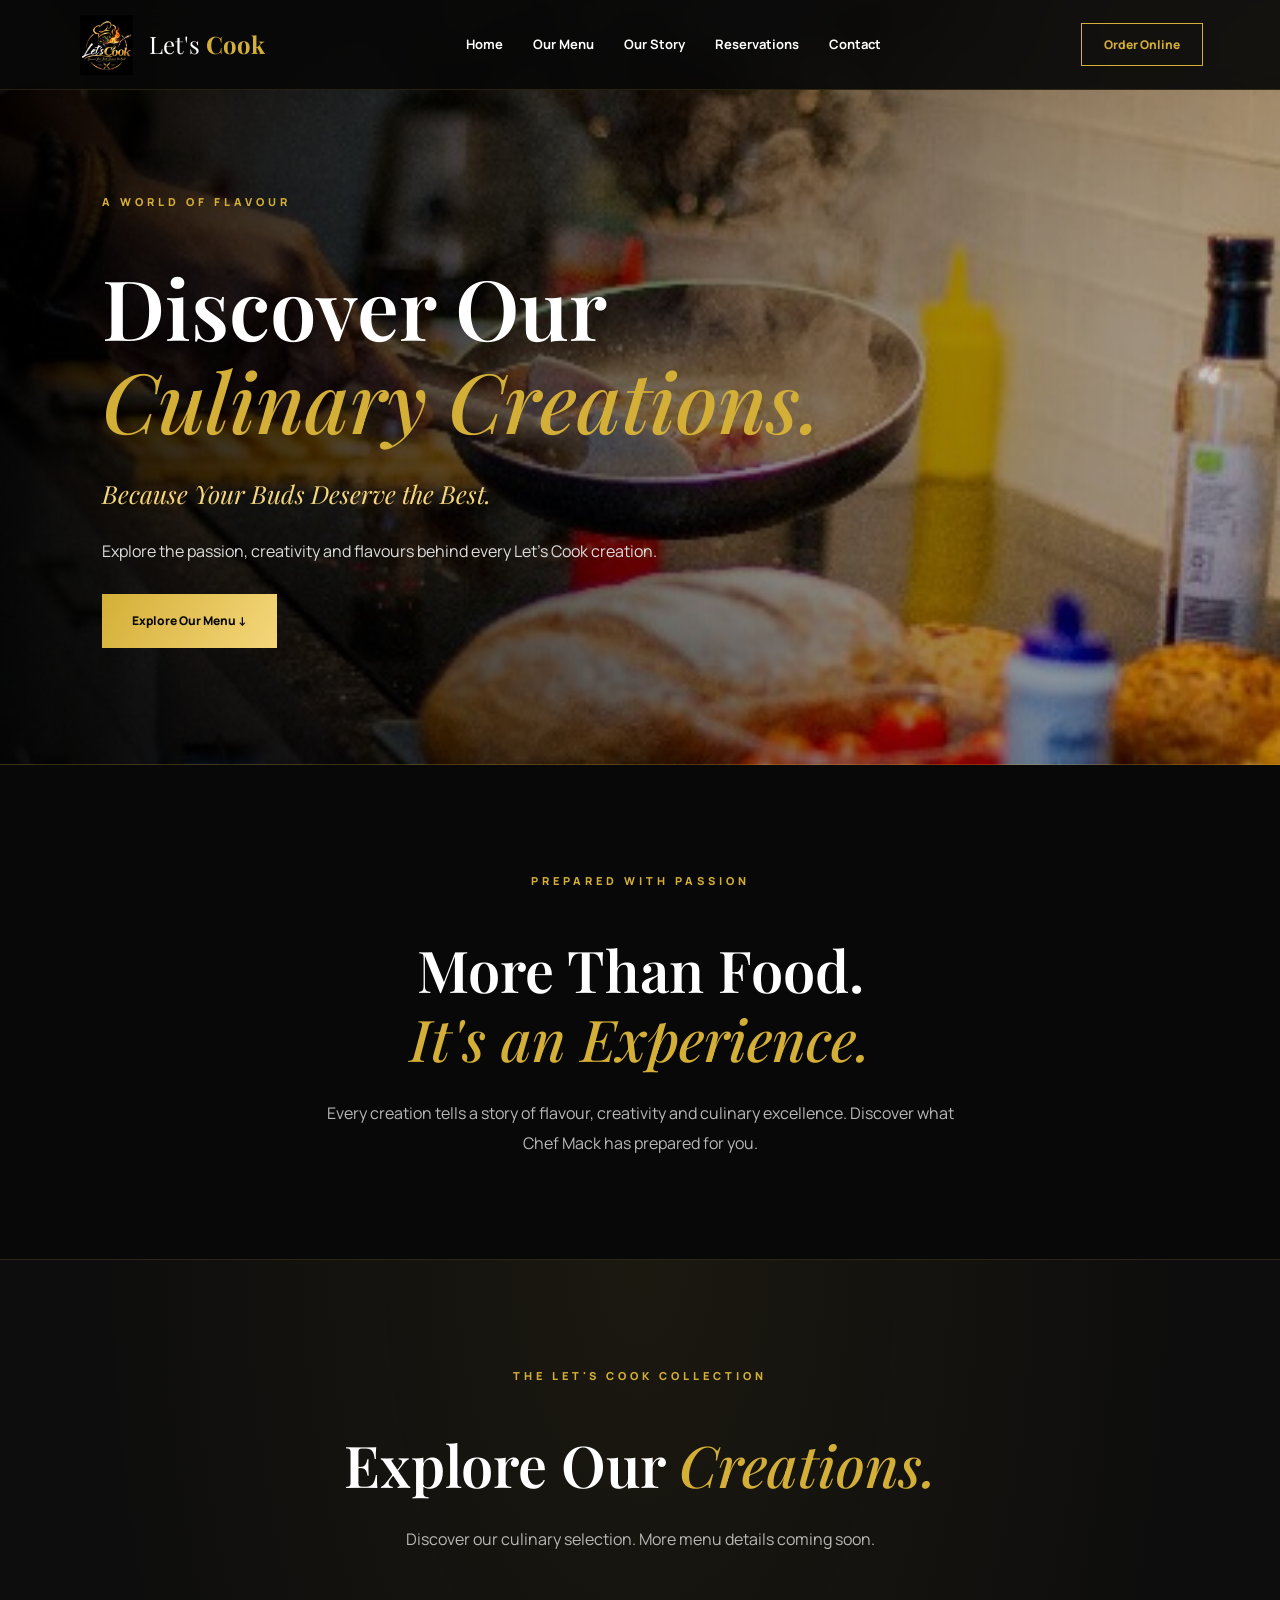
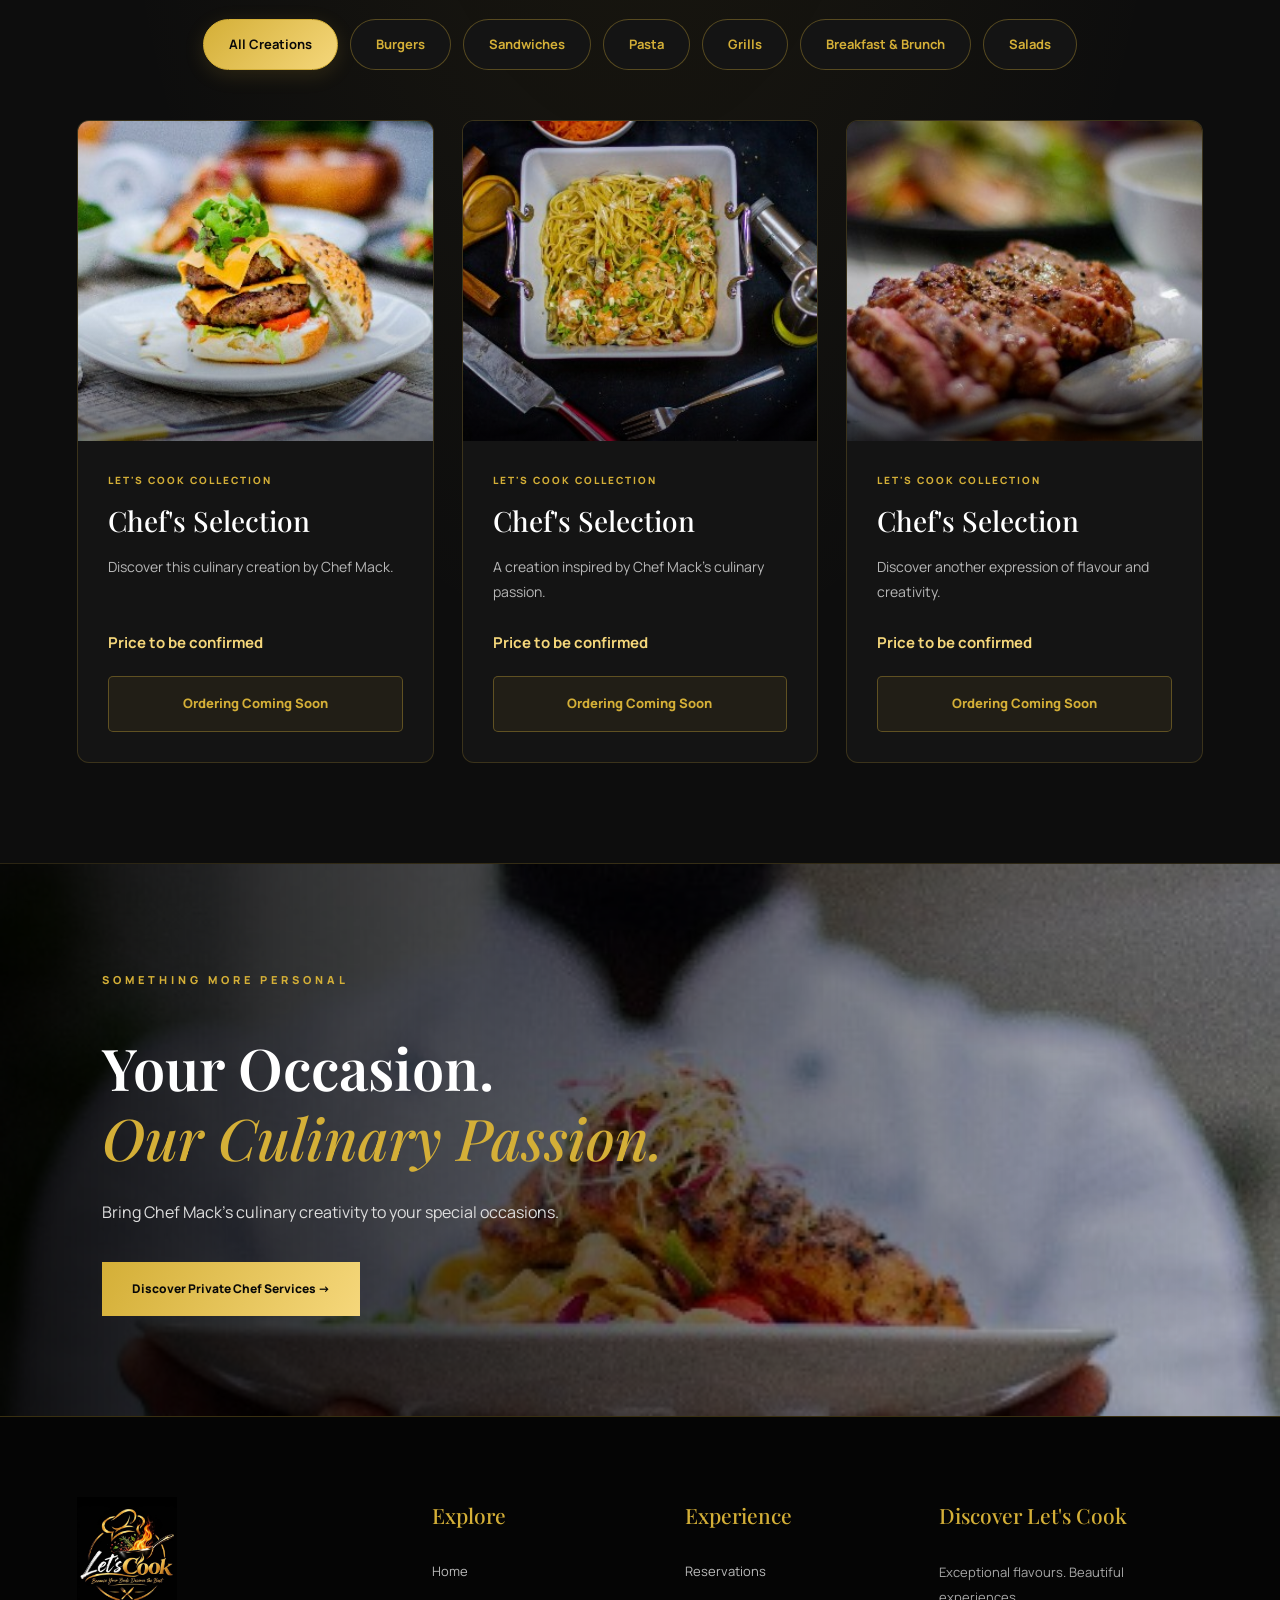
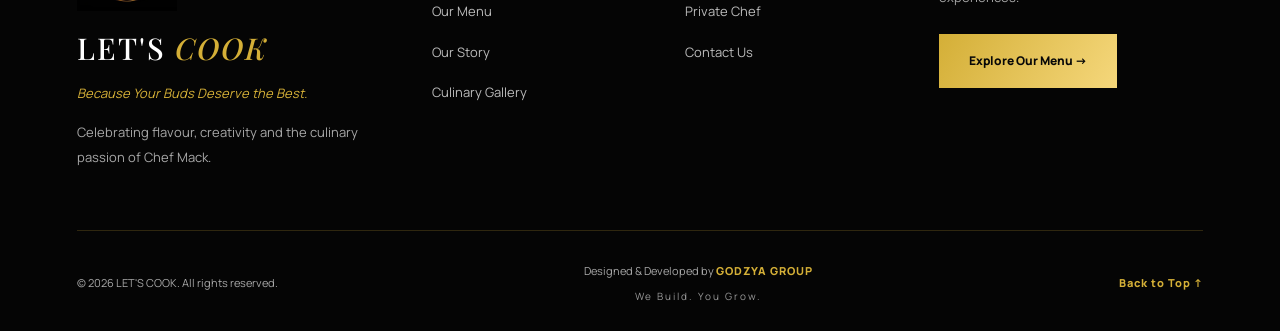
<file: menu.html>
<!DOCTYPE html>
<html lang="en">

<head>
    <meta charset="UTF-8">
    <meta name="viewport" content="width=device-width, initial-scale=1.0">

    <title>Our Menu | Let's Cook</title>

    <meta name="description"
          content="Explore the culinary creations of Chef Mack at Let's Cook.">

    <link rel="icon" href="assets/logo.webp">
    <link rel="stylesheet" href="style.css">

    <link rel="preconnect" href="https://fonts.googleapis.com">
    <link rel="preconnect" href="https://fonts.gstatic.com" crossorigin>

    <link href="https://fonts.googleapis.com/css2?family=Manrope:wght@400;500;600;700;800&family=Playfair+Display:wght@400;500;600;700&display=swap"
          rel="stylesheet">
</head>

<body>

    <!-- HEADER -->
    <header class="header">

        <a href="index.html" class="brand">
            <img src="assets/logo.webp" alt="Let's Cook logo">
            <span>Let's <strong>Cook</strong></span>
        </a>

        <nav id="navigation">

            <a href="index.html">Home</a>
            <a href="menu.html" class="active">Our Menu</a>
            <a href="about.html">Our Story</a>
            <a href="reservation.html">Reservations</a>
            <a href="contact.html">Contact</a>

        </nav>

        <a href="#menu-collection" class="header-button">
            Order Online
        </a>

        <button class="menu-toggle"
                id="menuToggle"
                aria-label="Toggle navigation"
                aria-controls="navigation"
                aria-expanded="false">

            <span></span>
            <span></span>
            <span></span>

        </button>

    </header>

    <main>

        <!-- MENU HERO -->
        <section class="menu-hero">

            <div class="menu-hero-content">

                <span class="eyebrow">
                    A WORLD OF FLAVOUR
                </span>

                <h1>
                    Discover Our<br>
                    <em>Culinary Creations.</em>
                </h1>

                <p class="menu-hero-slogan">
                    Because Your Buds Deserve the Best.
                </p>

                <p>
                    Explore the passion, creativity and
                    flavours behind every Let's Cook creation.
                </p>

                <a href="#menu-collection" class="btn btn-gold">
                    Explore Our Menu &darr;
                </a>

            </div>

        </section>

        <!-- MENU INTRODUCTION -->
        <section class="menu-introduction">

            <span class="eyebrow">
                PREPARED WITH PASSION
            </span>

            <h2>
                More Than Food.<br>
                <em>It's an Experience.</em>
            </h2>

            <p>
                Every creation tells a story of flavour,
                creativity and culinary excellence.

                Discover what Chef Mack has prepared
                for you.
            </p>

        </section>

        <!-- MENU COLLECTION -->
        <section class="menu-collection" id="menu-collection">

            <div class="menu-section-heading">

                <span class="eyebrow">
                    THE LET'S COOK COLLECTION
                </span>

                <h2>
                    Explore Our <em>Creations.</em>
                </h2>

                <p>
                    Discover our culinary selection.
                    More menu details coming soon.
                </p>

            </div>
            
<!-- MENU CATEGORY FILTERS -->

<div class="menu-filters"
     role="group"
     aria-label="Filter menu categories">

    <button type="button"
            class="menu-filter active"
            data-filter="all"
            aria-pressed="true">
        All Creations
    </button>

    <button type="button"
            class="menu-filter"
            data-filter="burgers"
            aria-pressed="false">
        Burgers
    </button>

    <button type="button"
            class="menu-filter"
            data-filter="sandwiches"
            aria-pressed="false">
        Sandwiches
    </button>

    <button type="button"
            class="menu-filter"
            data-filter="pasta"
            aria-pressed="false">
        Pasta
    </button>

    <button type="button"
            class="menu-filter"
            data-filter="grills"
            aria-pressed="false">
        Grills
    </button>

    <button type="button"
            class="menu-filter"
            data-filter="breakfast"
            aria-pressed="false">
        Breakfast &amp; Brunch
    </button>

    <button type="button"
            class="menu-filter"
            data-filter="salads"
            aria-pressed="false">
        Salads
    </button>

</div>

<p id="menuEmpty" hidden role="status">
    More culinary creations coming soon.
</p>

<!-- END MENU CATEGORY FILTERS -->
            <div class="menu-product-grid">

                <article class="menu-product-card" data-category="burgers">

                    <div class="menu-product-image">
                        <img src="assets/81779.jpg"
                             alt="Let's Cook food creation"
                             loading="lazy">
                    </div>

                    <div class="menu-product-info">

                        <span class="menu-product-label">
                            LET'S COOK COLLECTION
                        </span>

                        <h3>Chef's Selection</h3>

                        <p>
                            Discover this culinary creation
                            by Chef Mack.
                        </p>

                        <span class="menu-price">
                            Price to be confirmed
                        </span>

                        <button class="menu-order-button"
                                type="button"
                                disabled>
                            Ordering Coming Soon
                        </button>

                    </div>

                </article>

                <article class="menu-product-card" data-category="pasta">

                    <div class="menu-product-image">
                        <img src="assets/81807.jpg"
                             alt="Let's Cook food presentation"
                             loading="lazy">
                    </div>

                    <div class="menu-product-info">

                        <span class="menu-product-label">
                            LET'S COOK COLLECTION
                        </span>

                        <h3>Chef's Selection</h3>

                        <p>
                            A creation inspired by
                            Chef Mack's culinary passion.
                        </p>

                        <span class="menu-price">
                            Price to be confirmed
                        </span>

                        <button class="menu-order-button"
                                type="button"
                                disabled>
                            Ordering Coming Soon
                        </button>

                    </div>

                </article>

                <article class="menu-product-card" data-category="grills">

                    <div class="menu-product-image">
                        <img src="assets/81795.jpg"
                             alt="Let's Cook signature food"
                             loading="lazy">
                    </div>

                    <div class="menu-product-info">

                        <span class="menu-product-label">
                            LET'S COOK COLLECTION
                        </span>

                        <h3>Chef's Selection</h3>

                        <p>
                            Discover another expression
                            of flavour and creativity.
                        </p>

                        <span class="menu-price">
                            Price to be confirmed
                        </span>

                        <button class="menu-order-button"
                                type="button"
                                disabled>
                            Ordering Coming Soon
                        </button>

                    </div>

                </article>

            </div>

        </section>

        <!-- PRIVATE CHEF PROMOTION -->
        <section class="menu-private-chef">

            <div class="menu-private-chef-content">

                <span class="eyebrow">
                    SOMETHING MORE PERSONAL
                </span>

                <h2>
                    Your Occasion.<br>
                    <em>Our Culinary Passion.</em>
                </h2>

                <p>
                    Bring Chef Mack's culinary creativity
                    to your special occasions.
                </p>

                <a href="reservation.html"
                   class="btn btn-gold">
                    Discover Private Chef Services &rarr;
                </a>

            </div>

        </section>

    </main>

    <!-- FOOTER -->
    <footer class="premium-footer">

        <div class="footer-main">

            <div class="footer-brand">

                <a href="index.html">
                    <img src="assets/logo.webp"
                         alt="Let's Cook logo">
                </a>

                <h3>LET'S <em>COOK</em></h3>

                <p class="footer-slogan">
                    Because Your Buds Deserve the Best.
                </p>

                <p>
                    Celebrating flavour, creativity and
                    the culinary passion of Chef Mack.
                </p>

            </div>

            <div class="footer-column">

                <h4>Explore</h4>

                <a href="index.html">Home</a>
                <a href="menu.html">Our Menu</a>
                <a href="about.html">Our Story</a>
                <a href="index.html#gallery">Culinary Gallery</a>

            </div>

            <div class="footer-column">

                <h4>Experience</h4>

                <a href="reservation.html">Reservations</a>
                <a href="reservation.html">Private Chef</a>
                <a href="contact.html">Contact Us</a>

            </div>

            <div class="footer-invitation">

                <h4>Discover Let's Cook</h4>

                <p>
                    Exceptional flavours.
                    Beautiful experiences.
                </p>

                <a href="#menu-collection"
                   class="btn btn-gold">
                    Explore Our Menu &rarr;
                </a>

            </div>

        </div>

        <div class="footer-bottom">

            <p>
                &copy; <span id="year">2026</span>
                LET'S COOK. All rights reserved.
            </p>

            <p class="developer-credit">

                Designed &amp; Developed by

                <a href="https://godzya-group.com"
                   target="_blank"
                   rel="noopener noreferrer">
                    GODZYA GROUP
                </a>

                <span>We Build. You Grow.</span>

            </p>

            <a href="#" class="back-to-top">
                Back to Top &uarr;
            </a>

        </div>

    </footer>

    <script src="script.js"></script>

</body>
</html>
</file>
<file: style.css>
:root {
    --black: #080808;
    --dark: #111111;
    --gold: #d4af37;
    --light-gold: #f5d77b;
    --white: #ffffff;
    --muted: #b8b8b8;
}

* {
    margin: 0;
    padding: 0;
    box-sizing: border-box;
}

html {
    scroll-behavior: smooth;
    scroll-padding-top: 100px;
}

body {
    background: var(--black);
    color: var(--white);
    font-family: "Manrope", sans-serif;
    line-height: 1.8;
}

a {
    color: inherit;
    text-decoration: none;
}

img {
    max-width: 100%;
    display: block;
}

button {
    font: inherit;
}

/* HEADER */

.header {
    position: fixed;
    top: 0;
    left: 0;
    width: 100%;
    height: 90px;
    padding: 0 6%;
    display: flex;
    align-items: center;
    justify-content: space-between;
    background: rgba(8, 8, 8, 0.92);
    backdrop-filter: blur(16px);
    border-bottom: 1px solid rgba(212, 175, 55, 0.15);
    z-index: 1000;
}

.brand {
    display: flex;
    align-items: center;
    gap: 12px;
    font-family: "Playfair Display", serif;
    font-size: 24px;
}

.brand img {
    width: 60px;
    height: 60px;
    object-fit: contain;
}

.brand strong {
    color: var(--gold);
}

nav {
    display: flex;
    gap: 30px;
}

nav a {
    font-size: 13px;
    font-weight: 700;
    transition: color 0.3s;
}

nav a:hover {
    color: var(--gold);
}

.header-button {
    border: 1px solid var(--gold);
    padding: 10px 22px;
    color: var(--gold);
    font-size: 12px;
    font-weight: 800;
}

.menu-toggle {
    display: none;
    background: transparent;
    border: none;
    cursor: pointer;
}

.menu-toggle span {
    display: block;
    width: 26px;
    height: 2px;
    background: var(--gold);
    margin: 6px 0;
}

/* HERO */

.hero {
    min-height: 100vh;
    position: relative;
    display: flex;
    align-items: center;
    padding: 150px 8% 110px;

    background:
        linear-gradient(
            90deg,
            rgba(0, 0, 0, 0.94) 0%,
            rgba(0, 0, 0, 0.72) 45%,
            rgba(0, 0, 0, 0.25) 100%
        ),   
url("assets/81763.jpg") center / cover no-repeat;

    background-color: #15110b;
}

.hero-content {
    max-width: 850px;
    animation: appear 1s ease both;
}

.eyebrow {
    display: inline-block;
    color: var(--gold);
    font-size: 11px;
    font-weight: 800;
    letter-spacing: 4px;
    margin-bottom: 24px;
}

h1, h2, h3 {
    font-family: "Playfair Display", serif;
    font-weight: 500;
    line-height: 1.15;
}

h1 {
    font-size: clamp(44px, 6.2vw, 92px);
    margin-bottom: 25px;
}

h1 em, h2 em {
    color: var(--gold);
    font-weight: 500;
}

.slogan {
    font-family: "Playfair Display", serif;
    color: var(--light-gold);
    font-size: clamp(18px, 2vw, 25px);
    font-style: italic;
    margin-bottom: 20px;
}

.hero-description {
    max-width: 540px;
    color: var(--muted);
    font-size: 15px;
}

.hero-actions {
    display: flex;
    flex-wrap: wrap;
    gap: 16px;
    margin-top: 36px;
}

.btn {
    display: inline-flex;
    align-items: center;
    justify-content: center;
    min-height: 54px;
    padding: 14px 30px;
    font-size: 12px;
    font-weight: 800;
    transition: 0.3s ease;
}

.btn-gold {
    color: var(--black);
    background: linear-gradient(
        120deg, var(--gold), var(--light-gold)
    );
}

.btn-gold:hover {
    transform: translateY(-3px);
    box-shadow: 0 8px 30px rgba(212, 175, 55, 0.2);
}

.btn-outline {
    border: 1px solid var(--gold);
    color: var(--gold);
}

.btn-outline:hover {
    background: var(--gold);
    color: var(--black);
}

.scroll-indicator {
    position: absolute;
    bottom: 25px;
    left: 8%;
    font-size: 9px;
    letter-spacing: 3px;
    color: var(--muted);
}

.scroll-indicator span {
    display: block;
    color: var(--gold);
    font-size: 24px;
}

/* SECTIONS */

.section {
    padding: 110px 8%;
}

.section-heading {
    text-align: center;
    max-width: 750px;
    margin: 0 auto 55px;
}

h2 {
    font-size: clamp(35px, 4vw, 60px);
    margin-bottom: 25px;
}

.section p {
    color: var(--muted);
    font-size: 15px;
}

.menu-preview {
    padding: 65px 25px;
    text-align: center;
    background: var(--dark);
    border: 1px solid rgba(212, 175, 55, 0.2);
}

.menu-preview h3 {
    font-size: 35px;
    margin-bottom: 20px;
}

/* ABOUT */

.about {
    display: grid;
    grid-template-columns: 1fr 1fr;
    align-items: center;
    gap: 80px;
    background: var(--dark);
}

.about-image img {
    width: 100%;
    max-width: 500px;
    margin: auto;
    border: 1px solid rgba(212, 175, 55, 0.25);
}

.about-content p {
    margin-bottom: 22px;
}

.about-content .btn {
    margin-top: 15px;
}

/* CONTACT */

.contact {
    text-align: center;
    background: radial-gradient(
        ellipse at center,
        #21190b,
        var(--black) 75%
    );
}

.contact p {
    max-width: 600px;
    margin: auto;
}

/* FOOTER */

footer {
    padding: 60px 8% 25px;
    text-align: center;
    border-top: 1px solid rgba(212, 175, 55, 0.2);
}

footer img {
    width: 110px;
    margin: 0 auto 15px;
}

footer h3 {
    color: var(--gold);
    font-size: 30px;
    margin-bottom: 12px;
}

footer p {
    font-size: 12px;
    color: var(--muted);
}

.footer-links {
    display: flex;
    flex-wrap: wrap;
    justify-content: center;
    gap: 25px;
    margin: 30px 0;
    font-size: 12px;
}

.footer-bottom {
    border-top: 1px solid #222;
    padding-top: 25px;
    display: flex;
    justify-content: space-between;
    gap: 15px;
}

.footer-bottom a {
    color: var(--gold);
    font-weight: 800;
}

/* ANIMATION */

@keyframes appear {
    from {
        opacity: 0;
        transform: translateY(25px);
    }
    to {
        opacity: 1;
        transform: translateY(0);
    }
}

/* MOBILE */

@media (max-width: 900px) {

    .header {
        height: 76px;
        padding: 0 5%;
    }

    .brand img {
        width: 48px;
        height: 48px;
    }

    .brand {
        font-size: 21px;
    }

    .header-button {
        display: none;
    }

    .menu-toggle {
        display: block;
    }

    nav {
        display: none;
        position: absolute;
        top: 76px;
        left: 0;
        width: 100%;
        background: #080808;
        flex-direction: column;
        padding: 30px 7%;
        border-bottom: 1px solid var(--gold);
    }

    nav.active {
        display: flex;
    }

    .hero {
        min-height: 100svh;
        padding: 130px 6% 100px;
        background-position: 65% center;
    }

    .section {
        padding: 75px 6%;
    }

    .about {
        grid-template-columns: 1fr;
        gap: 40px;
    }

    .footer-bottom {
        flex-direction: column;
    }
}

@media (max-width: 480px) {

    h1 {
        font-size: 43px;
    }

    .eyebrow {
        font-size: 9px;
        letter-spacing: 2.5px;
    }

    .hero-actions {
        flex-direction: column;
        align-items: stretch;
    }

    .btn {
        width: 100%;
    }
}

@media (prefers-reduced-motion: reduce) {

    html {
        scroll-behavior: auto;
    }

    *, *::before, *::after {
        animation: none !important;
        transition: none !important;
    }
}

/* ==================================
   SIGNATURE CREATIONS — LET'S COOK
================================== */

.signature {
    background: #080808;
}

.signature-grid {
    display: grid;
    grid-template-columns: repeat(4, 1fr);
    gap: 24px;
    max-width: 1500px;
    margin: 0 auto;
}

.signature-card {
    position: relative;
    height: 420px;
    overflow: hidden;
    isolation: isolate;
    background: #151515;
    border: 1px solid rgba(212,175,55,0.2);
}

.signature-card img {
    width: 100%;
    height: 100%;
    object-fit: cover;
    transition: transform 0.8s ease;
}

.signature-card::after {
    content: "";
    position: absolute;
    inset: 0;
    background: linear-gradient(
        to top,
        rgba(0,0,0,0.98),
        rgba(0,0,0,0.35) 50%,
        transparent 80%
    );
    pointer-events: none;
}

.signature-card:hover img {
    transform: scale(1.08);
}

.signature-card:hover {
    border-color: var(--gold);
}

.signature-content {
    position: absolute;
    bottom: 0;
    left: 0;
    width: 100%;
    padding: 28px;
    z-index: 2;
}

.signature-content span {
    display: block;
    color: var(--gold);
    font-size: 9px;
    font-weight: 800;
    letter-spacing: 2px;
    margin-bottom: 12px;
}

.signature-content h3 {
    font-size: 28px;
    color: #ffffff;
    margin-bottom: 10px;
}

.signature-content p {
    color: #dddddd;
    font-size: 12px;
}

.signature-action {
    text-align: center;
    margin-top: 50px;
}

@media (max-width: 1100px) {

    .signature-grid {
        grid-template-columns: repeat(2, 1fr);
    }

}

@media (max-width: 600px) {

    .signature-grid {
        grid-template-columns: 1fr;
        gap: 20px;
    }

    .signature-card {
        height: 380px;
    }

    .signature-content {
        padding: 24px;
    }

}

/* ==================================
   MEET THE CHEF — LET'S COOK
================================== */

.chef-section {
    position: relative;
    background: linear-gradient(
        135deg,
        #080808,
        #17130d,
        #080808
    );
    gap: 90px;
}

.chef-image {
    position: relative;
    overflow: hidden;
    border: 1px solid rgba(212,175,55,0.35);
}

.chef-image img {
    width: 100%;
    max-width: none;
    height: 650px;
    object-fit: cover;
    object-position: center 30%;
    border: none;
    transition: transform 0.8s ease;
}

.chef-image:hover img {
    transform: scale(1.04);
}

.chef-label {
    position: absolute;
    bottom: 0;
    left: 0;
    width: 100%;
    padding: 35px;
    background: linear-gradient(
        transparent,
        rgba(0,0,0,0.95)
    );
}

.chef-label span {
    color: var(--gold);
    font-size: 10px;
    font-weight: 800;
    letter-spacing: 3px;
}

.chef-label h3 {
    font-size: 38px;
    color: #ffffff;
    margin-top: 10px;
}

.chef-section .chef-quote {
    color: var(--gold);
    font-family: "Playfair Display", serif;
    font-size: 24px;
    font-style: italic;
    padding-left: 22px;
    border-left: 2px solid var(--gold);
    margin: 30px 0;
}

.chef-values {
    display: flex;
    flex-wrap: wrap;
    gap: 12px;
    margin: 30px 0;
}

.chef-values span {
    border: 1px solid rgba(212,175,55,0.3);
    padding: 8px 18px;
    color: var(--gold);
    font-size: 11px;
    letter-spacing: 1px;
    text-transform: uppercase;
}

@media (max-width: 900px) {

    .chef-section {
        gap: 40px;
    }

    .chef-image img {
        height: 520px;
    }

}

@media (max-width: 480px) {

    .chef-image img {
        height: 440px;
    }

    .chef-label {
        padding: 25px;
    }

    .chef-label h3 {
        font-size: 30px;
    }

}

/* ==================================
   CULINARY GALLERY — LET'S COOK
================================== */

.culinary-gallery {
    background: #080808;
}

.gallery-grid {
    display: grid;
    grid-template-columns: repeat(4, 1fr);
    grid-auto-rows: 260px;
    gap: 15px;
    max-width: 1500px;
    margin: 0 auto;
}

.gallery-item {
    position: relative;
    display: block;
    overflow: hidden;
    border: 1px solid rgba(212,175,55,0.2);
    cursor: zoom-in;
}

.gallery-item:first-child {
    grid-column: span 2;
    grid-row: span 2;
}

.gallery-item:last-child {
    grid-column: span 4;
    height: 340px;
}

.gallery-grid {
    grid-template-rows: 260px 260px 340px;
}

.gallery-item img {
    width: 100%;
    height: 100%;
    object-fit: cover;
    transition: transform 0.8s ease,
                filter 0.5s ease;
}

.gallery-item::after {
    content: "+";
    position: absolute;
    top: 50%;
    left: 50%;
    transform: translate(-50%, -50%);
    width: 55px;
    height: 55px;
    display: grid;
    place-items: center;
    border: 1px solid var(--gold);
    border-radius: 50%;
    color: var(--gold);
    background: rgba(0,0,0,0.5);
    font-size: 30px;
    opacity: 0;
    transition: opacity 0.4s ease;
}

.gallery-item:hover img {
    transform: scale(1.08);
    filter: brightness(0.65);
}

.gallery-item:hover::after {
    opacity: 1;
}

.gallery-item:hover {
    border-color: var(--gold);
}

@media (max-width: 900px) {

    .gallery-grid {
        grid-template-columns: repeat(2, 1fr);
        grid-template-rows: none;
        grid-auto-rows: 240px;
    }

    .gallery-item:first-child {
        grid-column: span 2;
        grid-row: span 2;
    }

    .gallery-item:last-child {
        grid-column: span 2;
        height: auto;
    }

}

@media (max-width: 480px) {

    .gallery-grid {
        gap: 10px;
        grid-auto-rows: 180px;
    }

    .gallery-item:first-child {
        grid-row: span 2;
    }

}

/* ==================================
   PREMIUM GALLERY LIGHTBOX
================================== */

.gallery-lightbox {
    position: fixed;
    inset: 0;
    width: 100%;
    height: 100%;
    max-width: none;
    max-height: none;
    margin: 0;
    padding: 0;
    border: none;
    background: rgba(0,0,0,0.97);
    color: #ffffff;
    overflow: hidden;
    z-index: 99999;
}

.gallery-lightbox[open] {
    display: flex;
    align-items: center;
    justify-content: center;
    animation: galleryFade 0.35s ease;
}

.gallery-lightbox::backdrop {
    background: #000000;
}

.lightbox-brand {
    position: absolute;
    top: 30px;
    left: 35px;
    font-size: 20px;
    font-weight: 800;
    letter-spacing: 4px;
}

.lightbox-brand strong {
    color: var(--gold);
}

.lightbox-content {
    width: 80%;
    text-align: center;
}

.lightbox-content img {
    display: block;
    width: auto;
    height: auto;
    max-width: 100%;
    max-height: 75vh;
    object-fit: contain;
    margin: 0 auto;
    border: 1px solid rgba(212,175,55,0.4);
}

.lightbox-caption {
    margin-top: 20px;
}

.lightbox-caption span {
    color: var(--gold);
    font-size: 10px;
    letter-spacing: 4px;
}

.lightbox-caption p {
    color: #cccccc;
    font-size: 13px;
    margin-top: 8px;
}

.lightbox-close,
.lightbox-prev,
.lightbox-next {
    position: absolute;
    width: 48px;
    height: 48px;
    border: 1px solid var(--gold);
    border-radius: 50%;
    background: rgba(0,0,0,0.5);
    color: var(--gold);
    cursor: pointer;
    font-size: 22px;
    display: grid;
    place-items: center;
    transition: 0.3s ease;
    z-index: 2;
}

.lightbox-close:hover,
.lightbox-prev:hover,
.lightbox-next:hover {
    background: var(--gold);
    color: #000000;
}

.lightbox-close {
    top: 25px;
    right: 30px;
    font-size: 32px;
}

.lightbox-prev {
    left: 25px;
    top: 50%;
    transform: translateY(-50%);
}

.lightbox-next {
    right: 25px;
    top: 50%;
    transform: translateY(-50%);
}

@keyframes galleryFade {
    from { opacity: 0; }
    to { opacity: 1; }
}

@media (max-width: 600px) {

    .lightbox-brand {
        top: 25px;
        left: 20px;
        font-size: 15px;
    }

    .lightbox-content {
        width: 92%;
    }

    .lightbox-content img {
        max-height: 65vh;
    }

    .lightbox-prev,
    .lightbox-next {
        top: auto;
        bottom: 25px;
        transform: none;
    }

    .lightbox-prev {
        left: 25px;
    }

    .lightbox-next {
        right: 25px;
    }

    .lightbox-close {
        top: 15px;
        right: 15px;
    }

}

@media (prefers-reduced-motion: reduce) {

    .gallery-lightbox[open] {
        animation: none;
    }
}

/* ==================================
   RESERVATION EXPERIENCE
================================== */

.reservation-banner {
    position: relative;
    min-height: 600px;
    padding: 110px 6%;
    display: flex;
    align-items: center;
    justify-content: center;
    text-align: center;

    background:
        linear-gradient(
            rgba(0,0,0,0.72),
            rgba(0,0,0,0.88)
        ),
        url("assets/81786.jpg")
        center / cover no-repeat;

    border-top: 1px solid rgba(212,175,55,0.3);
    border-bottom: 1px solid rgba(212,175,55,0.3);
}

.reservation-content {
    position: relative;
    max-width: 850px;
    margin: 0 auto;
}

.reservation-decoration {
    display: block;
    color: var(--gold);
    font-size: 42px;
    margin-bottom: 25px;
}

.reservation-content h2 {
    font-family: "Playfair Display", serif;
    font-size: clamp(38px, 5vw, 76px);
    font-weight: 500;
    line-height: 1.15;
    color: #ffffff;
    margin: 25px 0;
}

.reservation-content h2 em {
    color: var(--gold);
}

.reservation-content p {
    max-width: 600px;
    margin: 0 auto;
    color: #dddddd;
    font-size: 15px;
    line-height: 1.9;
}

.reservation-actions {
    display: flex;
    flex-wrap: wrap;
    justify-content: center;
    gap: 20px;
    margin: 40px 0;
}

.reservation-slogan {
    display: block;
    color: var(--gold);
    font-family: "Playfair Display", serif;
    font-size: 17px;
    font-style: italic;
    margin-top: 35px;
}

@media (max-width: 600px) {

    .reservation-banner {
        min-height: 580px;
        padding: 75px 6%;
    }

    .reservation-actions {
        flex-direction: column;
        align-items: center;
    }

    .reservation-actions .btn {
        width: 100%;
        max-width: 290px;
    }

    .reservation-content p {
        font-size: 14px;
    }

    .reservation-slogan {
        font-size: 15px;
    }

}

/* ==================================
   PREMIUM FOOTER — LET'S COOK
================================== */

.premium-footer {
    background: #050505;
    padding: 80px 6% 25px;
    text-align: left;
    border-top: 1px solid rgba(212,175,55,0.25);
}

.footer-main {
    display: grid;
    grid-template-columns: 1.5fr 1fr 1fr 1.3fr;
    gap: 50px;
    max-width: 1500px;
    margin: 0 auto;
    padding-bottom: 60px;
}

.footer-brand img {
    width: 100px;
    height: auto;
    margin: 0 0 20px;
}

.footer-brand h3 {
    font-family: "Playfair Display", serif;
    font-size: 30px;
    color: #ffffff;
    letter-spacing: 2px;
}

.footer-brand h3 em {
    color: var(--gold);
}

.footer-brand .footer-slogan {
    color: var(--gold);
    font-style: italic;
    margin: 15px 0;
}

.premium-footer p {
    font-size: 13px;
    color: #a8a8a8;
    line-height: 1.9;
}

.footer-column h4,
.footer-invitation h4 {
    font-family: "Playfair Display", serif;
    font-size: 21px;
    font-weight: 500;
    color: var(--gold);
    margin-bottom: 25px;
}

.footer-column a {
    display: block;
    width: fit-content;
    font-size: 13px;
    color: #bbbbbb;
    margin-bottom: 17px;
    transition: color 0.3s ease,
                transform 0.3s ease;
}

.footer-column a:hover {
    color: var(--gold);
    transform: translateX(5px);
}

.footer-invitation .btn {
    display: inline-flex;
    margin-top: 25px;
}

.premium-footer .footer-bottom {
    max-width: 1500px;
    margin: 0 auto;
    padding-top: 30px;
    border-top: 1px solid rgba(212,175,55,0.2);
    display: flex;
    justify-content: space-between;
    align-items: center;
    gap: 25px;
}

.premium-footer .footer-bottom p {
    font-size: 11px;
}

.developer-credit {
    text-align: center;
}

.developer-credit a {
    color: var(--gold);
    font-weight: 800;
    letter-spacing: 1px;
}

.developer-credit span {
    display: block;
    font-size: 10px;
    color: #999999;
    letter-spacing: 2px;
    margin-top: 5px;
}

.back-to-top {
    color: var(--gold);
    font-size: 11px;
    letter-spacing: 1px;
    white-space: nowrap;
}

@media (max-width: 1000px) {

    .footer-main {
        grid-template-columns: repeat(2, 1fr);
        gap: 40px;
    }

}

@media (max-width: 600px) {

    .premium-footer {
        padding: 60px 7% 25px;
    }

    .footer-main {
        grid-template-columns: 1fr;
        gap: 40px;
        text-align: center;
    }

    .footer-brand img {
        margin: 0 auto 20px;
    }

    .footer-column a {
        margin: 0 auto 17px;
    }

    .premium-footer .footer-bottom {
        flex-direction: column;
        text-align: center;
        gap: 20px;
    }

}

/* ==================================
   PRIVATE CHEF & ONLINE ORDERING
================================== */


.culinary-services {
    position: relative;
    padding: 110px 6%;

    background:
        linear-gradient(
            rgba(0,0,0,0.55),
            rgba(0,0,0,0.75)
        ),
        url("assets/culinary-background.jpg")
        center / cover no-repeat;

    background-attachment: fixed;

    border-top: 1px solid rgba(212,175,55,0.2);
    border-bottom: 1px solid rgba(212,175,55,0.2);
}

@media (max-width: 768px) {

    .culinary-services {
        background-attachment: scroll;
    }

}

.services-heading {
    max-width: 800px;
    margin: 0 auto 55px;
    text-align: center;
}

.services-heading h2 {
    font-family: "Playfair Display", serif;
    font-size: clamp(35px, 4.5vw, 65px);
    font-weight: 500;
    line-height: 1.2;
    color: #ffffff;
    margin: 20px 0;
}

.services-heading h2 em {
    color: var(--gold);
}

.services-heading p {
    color: #aaaaaa;
    font-size: 15px;
    line-height: 1.9;
}

.culinary-services-grid {
    display: grid;
    grid-template-columns: repeat(2, 1fr);
    gap: 30px;
    max-width: 1450px;
    margin: 0 auto;
}

.culinary-service-card {
    position: relative;
    min-height: 560px;
    display: flex;
    align-items: flex-end;
    overflow: hidden;
    isolation: isolate;
    border: 1px solid rgba(212,175,55,0.25);
    background: #111111;
    transition: border-color 0.4s ease;
}

.culinary-service-card img {
    position: absolute;
    inset: 0;
    width: 100%;
    height: 100%;
    object-fit: cover;
    object-position: center 30%;
    z-index: -2;
    transition: transform 0.8s ease;
}

.culinary-service-card::before {
    content: "";
    position: absolute;
    inset: 0;
    background: linear-gradient(
        to top,
        rgba(0,0,0,0.98) 0%,
        rgba(0,0,0,0.8) 30%,
        rgba(0,0,0,0.15) 75%
    );
    z-index: -1;
}

.culinary-service-card:hover {
    border-color: var(--gold);
}

.culinary-service-card:hover img {
    transform: scale(1.06);
}

.culinary-service-content {
    width: 100%;
    padding: 40px;
}

.service-number {
    display: block;
    color: var(--gold);
    font-size: 10px;
    font-weight: 700;
    letter-spacing: 3px;
    margin-bottom: 15px;
}

.culinary-service-content h3 {
    font-family: "Playfair Display", serif;
    color: #ffffff;
    font-size: clamp(32px, 4vw, 48px);
    font-weight: 500;
    margin-bottom: 15px;
}

.culinary-service-content p {
    max-width: 440px;
    color: #dddddd;
    font-size: 14px;
    line-height: 1.8;
    margin-bottom: 25px;
}

@media (max-width: 768px) {

    .culinary-services {
        padding: 75px 6%;
    }

    .culinary-services-grid {
        grid-template-columns: 1fr;
        gap: 25px;
    }

    .culinary-service-card {
        min-height: 500px;
    }

    .culinary-service-content {
        padding: 30px;
    }

    .service-number {
        letter-spacing: 2px;
    }

}

@media (prefers-reduced-motion: reduce) {

    .culinary-service-card,
    .culinary-service-card img {
        transition: none;
    }

    .culinary-service-card:hover img {
        transform: none;
    }

}

/* ========================================
   OUR MENU — PREMIUM CULINARY EXPERIENCE
======================================== */

/* MENU HERO */

.menu-hero {
    position: relative;
    min-height: 85vh;
    min-height: 85svh;
    padding: 160px 8% 90px;
    display: flex;
    align-items: center;
    background:
        linear-gradient(
            90deg,
            rgba(0,0,0,0.88) 0%,
            rgba(0,0,0,0.55) 50%,
            rgba(0,0,0,0.18) 100%
        ),
        url("assets/menu-hero.jpg")
        center / cover no-repeat;
    border-bottom: 1px solid rgba(212,175,55,0.25);
}

.menu-hero-content {
    position: relative;
    max-width: 850px;
}

.menu-hero h1 {
    font-family: "Playfair Display", serif;
    font-size: clamp(42px, 6.5vw, 96px);
    font-weight: 600;
    line-height: 1.12;
    margin: 24px 0;
    color: var(--white);
}

.menu-hero h1 em {
    color: var(--gold);
    font-weight: 500;
}

.menu-hero-content p {
    max-width: 580px;
    color: #dedede;
    font-size: 16px;
    line-height: 1.9;
    margin-bottom: 28px;
}

.menu-hero-content .menu-hero-slogan {
    color: var(--light-gold);
    font-family: "Playfair Display", serif;
    font-size: clamp(18px, 2vw, 25px);
    font-style: italic;
    margin-bottom: 18px;
}

/* MENU INTRODUCTION */

.menu-introduction {
    padding: 100px 8%;
    text-align: center;
    background: var(--black);
}

.menu-introduction h2,
.menu-section-heading h2,
.menu-private-chef h2 {
    font-family: "Playfair Display", serif;
    font-size: clamp(34px, 4.5vw, 64px);
    font-weight: 600;
    line-height: 1.2;
    color: var(--white);
    margin: 20px 0;
}

.menu-introduction h2 em,
.menu-section-heading h2 em,
.menu-private-chef h2 em {
    color: var(--gold);
    font-weight: 500;
}

.menu-introduction p,
.menu-section-heading p {
    max-width: 650px;
    margin: 25px auto 0;
    color: var(--muted);
    font-size: 16px;
    line-height: 1.9;
}

/* MENU COLLECTION */

.menu-collection {
    padding: 100px 6%;
    background:
        radial-gradient(
            ellipse at top,
            rgba(212,175,55,0.07),
            transparent 60%
        ),
        #0d0d0d;
    border-top: 1px solid rgba(212,175,55,0.15);
    border-bottom: 1px solid rgba(212,175,55,0.15);
}

.menu-section-heading {
    text-align: center;
    margin-bottom: 65px;
}

.menu-product-grid {
    max-width: 1400px;
    margin: 0 auto;
    display: grid;
    grid-template-columns: repeat(3, minmax(0, 1fr));
    gap: 28px;
}

/* PREMIUM PRODUCT CARDS */

.menu-product-card {
    display: flex;
    flex-direction: column;
    background: #141414;
    border: 1px solid rgba(212,175,55,0.2);
    border-radius: 12px;
    overflow: hidden;
    transition:
        transform 0.35s ease,
        border-color 0.35s ease,
        box-shadow 0.35s ease;
}

.menu-product-card:hover {
    transform: translateY(-8px);
    border-color: var(--gold);
    box-shadow: 0 20px 45px rgba(0,0,0,0.45);
}

.menu-product-image {
    position: relative;
    height: 320px;
    overflow: hidden;
    background: #1b1b1b;
}

.menu-product-image img {
    width: 100%;
    height: 100%;
    object-fit: cover;
    transition: transform 0.7s ease;
}

.menu-product-card:hover img {
    transform: scale(1.07);
}

.menu-product-image::after {
    content: "";
    position: absolute;
    inset: 0;
    background: linear-gradient(
        transparent 60%,
        rgba(0,0,0,0.45)
    );
    pointer-events: none;
}

.menu-product-info {
    padding: 30px;
    flex: 1;
    display: flex;
    flex-direction: column;
}

.menu-product-label {
    color: var(--gold);
    font-size: 10px;
    font-weight: 800;
    letter-spacing: 2px;
}

.menu-product-info h3 {
    font-family: "Playfair Display", serif;
    color: var(--white);
    font-size: 28px;
    line-height: 1.3;
    margin: 14px 0;
}

.menu-product-info p {
    color: var(--muted);
    font-size: 14px;
    line-height: 1.8;
    margin-bottom: 25px;
}

.menu-price {
    display: block;
    color: var(--light-gold);
    font-size: 15px;
    font-weight: 700;
    margin-top: auto;
    margin-bottom: 20px;
}

.menu-order-button {
    width: 100%;
    padding: 15px 18px;
    border: 1px solid var(--gold);
    border-radius: 5px;
    background: var(--gold);
    color: #080808;
    font-size: 13px;
    font-weight: 800;
    cursor: pointer;
    transition: background 0.3s ease;
}

.menu-order-button:hover:not(:disabled) {
    background: var(--light-gold);
}

.menu-order-button:disabled {
    background: rgba(212,175,55,0.07);
    color: var(--gold);
    border-color: rgba(212,175,55,0.35);
    cursor: not-allowed;
}

/* PRIVATE CHEF EXPERIENCE */

.menu-private-chef {
    position: relative;
    min-height: 500px;
    padding: 100px 8%;
    display: flex;
    align-items: center;
    background:
        linear-gradient(
            90deg,
            rgba(0,0,0,0.92),
            rgba(0,0,0,0.55),
            rgba(0,0,0,0.2)
        ),
        url("assets/private-chef.jpg")
        center / cover no-repeat;
}

.menu-private-chef-content {
    max-width: 700px;
}

.menu-private-chef p {
    max-width: 520px;
    color: #dedede;
    margin: 25px 0 35px;
    line-height: 1.9;
}

/* TABLET RESPONSIVENESS */

@media (max-width: 1024px) {

    .menu-product-grid {
        grid-template-columns: repeat(2, minmax(0, 1fr));
    }

    .menu-product-image {
        height: 280px;
    }

}

/* MOBILE RESPONSIVENESS */

@media (max-width: 768px) {

    .menu-hero {
        min-height: 85svh;
        padding: 140px 6% 70px;
        text-align: center;
        justify-content: center;
        background:
            linear-gradient(
                rgba(0,0,0,0.55),
                rgba(0,0,0,0.85)
            ),
            url("assets/menu-hero.jpg")
            center / cover no-repeat;
    }

    .menu-hero h1 {
        font-size: clamp(38px, 9vw, 56px);
    }

    .menu-hero-content p {
        margin-left: auto;
        margin-right: auto;
    }

    .menu-introduction,
    .menu-collection {
        padding: 70px 6%;
    }

    .menu-section-heading {
        margin-bottom: 40px;
    }

    .menu-product-grid {
        grid-template-columns: 1fr;
        gap: 25px;
    }

    .menu-product-image {
        height: 300px;
    }

    .menu-product-info {
        padding: 25px;
    }

    .menu-private-chef {
        min-height: 480px;
        padding: 75px 6%;
        text-align: center;
        justify-content: center;
        background:
            linear-gradient(
                rgba(0,0,0,0.65),
                rgba(0,0,0,0.85)
            ),
            url("assets/private-chef.jpg")
            center / cover no-repeat;
    }

    .menu-private-chef p {
        margin-left: auto;
        margin-right: auto;
    }

}

/* ACCESSIBILITY */

@media (prefers-reduced-motion: reduce) {

    .menu-product-card,
    .menu-product-image img {
        transition: none;
    }

    .menu-product-card:hover,
    .menu-product-card:hover img {
        transform: none;
    }

}

/* ========================================
   PREMIUM MENU CATEGORY FILTERS
======================================== */

.menu-filters {
    display: flex;
    flex-wrap: wrap;
    justify-content: center;
    align-items: center;
    gap: 12px;
    max-width: 1200px;
    margin: 0 auto 50px;
}

.menu-filter {
    padding: 13px 25px;
    background: #141414;
    color: var(--gold);
    border: 1px solid rgba(212,175,55,0.35);
    border-radius: 50px;
    font-family: "Manrope", sans-serif;
    font-size: 13px;
    font-weight: 700;
    cursor: pointer;
    transition:
        background 0.3s ease,
        color 0.3s ease,
        border-color 0.3s ease,
        transform 0.3s ease;
}

.menu-filter:hover {
    border-color: var(--gold);
    background: rgba(212,175,55,0.12);
    transform: translateY(-2px);
}

.menu-filter.active {
    background: linear-gradient(
        135deg,
        #d4af37,
        #f5d77b
    );
    color: #080808;
    border-color: var(--gold);
    box-shadow: 0 5px 20px rgba(212,175,55,0.15);
}

.menu-filter:focus-visible {
    outline: 2px solid var(--light-gold);
    outline-offset: 4px;
}

/* HIDDEN PRODUCT CARDS */

.menu-product-card[hidden],
#menuEmpty[hidden] {
    display: none;
}

#menuEmpty {
    text-align: center;
    color: var(--muted);
    padding: 50px 15px;
    font-size: 16px;
}

/* MOBILE CATEGORY FILTERS */

@media (max-width: 768px) {

    .menu-filters {
        gap: 10px;
        margin-bottom: 35px;
    }

    .menu-filter {
        padding: 11px 18px;
        font-size: 12px;
    }

}

/* ACCESSIBILITY */

@media (prefers-reduced-motion: reduce) {

    .menu-filter {
        transition: none;
    }

    .menu-filter:hover {
        transform: none;
    }

}
</file>
